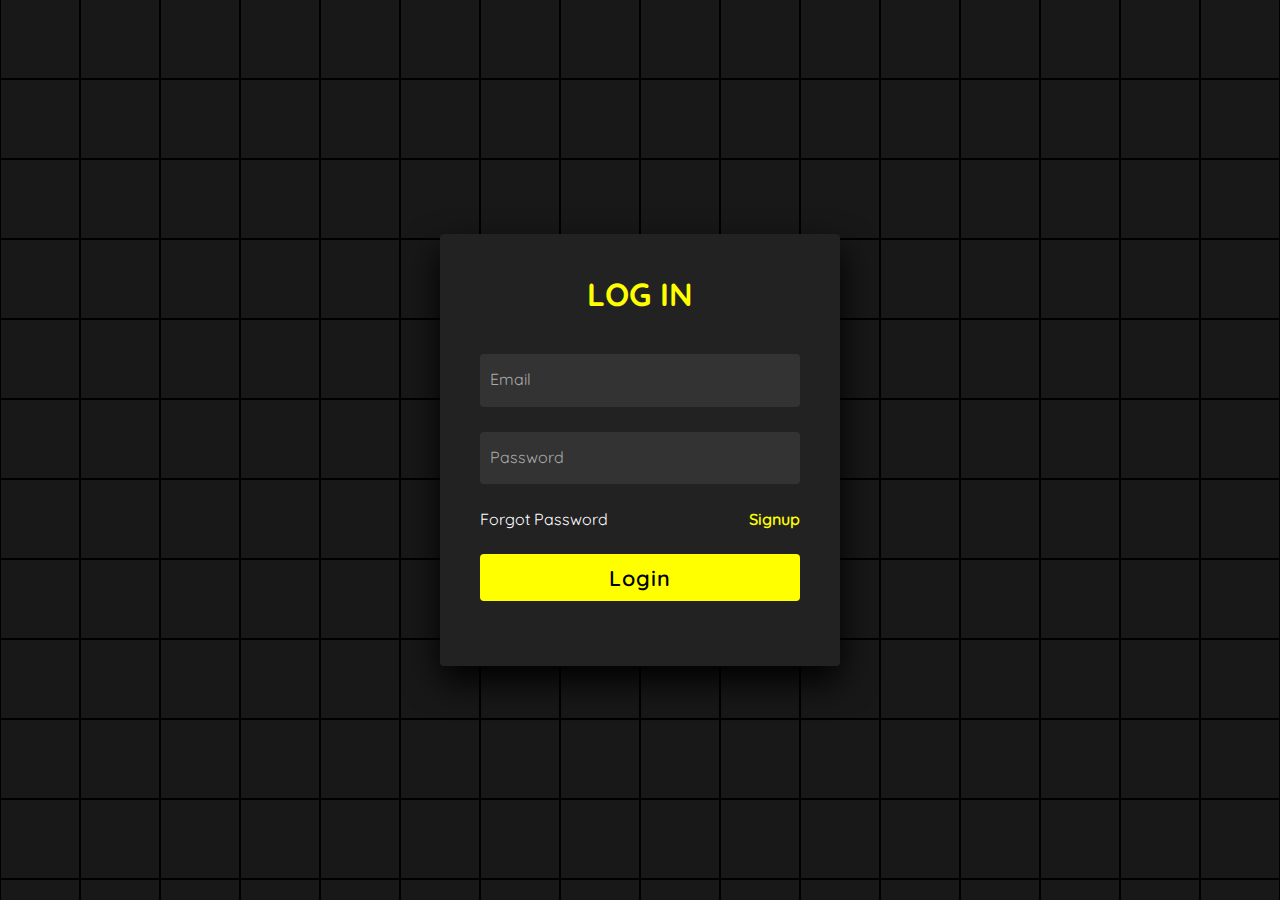
<file: login.html>
<!DOCTYPE html>
<html lang="en" >
<head>
  <meta charset="UTF-8">
  <title>Login Page</title>
  <link rel="stylesheet" href="login.css">

</head>
<body>
<section

    <span></span>
    <span></span>
    <span></span>
    <span></span>
    <span></span>
    <span></span>
    <span></span>
    <span></span>
    <span></span>
    <span></span>
    <span></span>
    <span></span>
    <span></span>
    <span></span>
    <span></span>
    <span></span>
    <span></span>
    <span></span>
    <span></span>
    <span></span>
    <span></span>
    <span></span>
    <span></span>
    <span></span>
    <span></span>
    <span></span>
    <span></span>
    <span></span>
    <span></span>
    <span></span>
    <span></span>
    <span></span>
    <span></span>
    <span></span>
    <span></span>
    <span></span>
    <span></span>
    <span></span>
    <span></span>
    <span></span>
    <span></span>
    <span></span>
    <span></span>
    <span></span>
    <span></span>
    <span></span>
    <span></span>
    <span></span>
    <span></span>
    <span></span>
    <span></span>
    <span></span>
    <span></span>
    <span></span>
    <span></span>
    <span></span>
    <span></span>
    <span></span>
    <span></span>
    <span></span>
    <span></span>
    <span></span>
    <span></span>
    <span></span>
    <span></span>
    <span></span>
    <span></span>
    <span></span>
    <span></span>
    <span></span>
    <span></span>
    <span></span>
    <span></span>
    <span></span>
    <span></span>
    <span></span>
    <span></span>
    <span></span>
    <span></span>
    <span></span>
    <span></span>
    <span></span>
    <span></span>
    <span></span>
    <span></span>
    <span></span>
    <span></span>
    <span></span>
    <span></span>
    <span></span>
    <span></span>
    <span></span>
    <span></span>
    <span></span>
    <span></span>
    <span></span>
    <span></span>
    <span></span>
    <span></span>
    <span></span>
    <span></span>
    <span></span>
    <span></span>
    <span></span>
    <span></span>
    <span></span>
    <span></span>
    <span></span>
    <span></span>
    <span></span>
    <span></span>
    <span></span>
    <span></span>
    <span></span>
    <span></span>
    <span></span>
    <span></span>
    <span></span>
    <span></span>
    <span></span>
    <span></span>
    <span></span>
    <span></span>
    <span></span>
    <span></span>
    <span></span>
    <span></span>
    <span></span>
    <span></span>
    <span></span>
    <span></span>
    <span></span>
    <span></span>
    <span></span>
    <span></span>
    <span></span>
    <span></span>
    <span></span>
    <span></span>
    <span></span>
    <span></span>
    <span></span>
    <span></span>
    <span></span>
    <span></span>
    <span></span>
    <span></span>
    <span></span>
    <span></span>
    <span></span>
    <span></span>
    <span></span>
    <span></span>
    <span></span>
    <span></span>
    <span></span>
    <span></span>
    <span></span>
    <span></span>
    <span></span>
    <span></span>
    <span></span>
    <span></span>
    <span></span>
    <span></span>
    <span></span>
    <span></span>
    <span></span>
    <span></span>
    <span></span>
    <span></span>
    <span></span>
    <span></span>
    <span></span>
    <span></span>
    <span></span>
    <span></span>
    <span></span>
    <span></span>
    <span></span>
    <span></span>
    <span></span>
    <span></span>
    <span></span>
    <span></span>
    <span></span>
    <span></span>
    <span></span>
    <span></span>
    <span></span>
    <span></span>
    <span></span>
    <span></span>
    <span></span>
    <span></span>
    <span></span>
    <span></span>
    <span></span>
    <span></span>
    <span></span>
    <span></span>
    <span></span>
    <span></span>
    <span></span>
    <span></span>
    <span></span>
    <span></span>
    <span></span>
    <span></span>
    <span></span>
    <span></span>
    <span></span>
    <span></span>
    <span></span>
    <span></span>
    <span></span>
    <span></span>
    <span></span>
    <span></span>
    <span></span>
    <span></span>
    <span></span>
    <span></span>
    <span></span>
    <span></span>
    <span></span>
    <span></span>
    <span></span>
    <span></span>
    <span></span>
    <span></span>
    <span></span>
    <span></span>
    <span></span>
    <span></span>
    <span></span>
    <span></span>
    <span></span>
    <span></span>
    <span></span>
    <span></span>
    <span></span>
    <span></span>
    <span></span>
    <span></span>
    <span></span>
    <span></span>
    <span></span>
    <span></span>
    <span></span>
    <span></span>
    <span></span>
    <span></span>
    <span></span>
    <span></span>
    <span></span>
    <span></span>
    <span></span>
    <span></span>
    <span></span>

    <div class="signin">
      <div class="content">
        <h2>Log In</h2>
        <div class="form">
          <div class="inputBox">
            <input type="email" id="email" required>
            <i>Email</i>
          </div>
          <div class="inputBox">
            <input type="password" id="password" required>
            <i>Password</i>
          </div>
          <div class="links">
            <a href="#">Forgot Password</a>
            <a href="#" onclick="signup()">Signup</a>
          </div>
          <div class="inputBox">
            <input type="submit" value="Login" onclick="validateLogin()">
          </div>
          <p id="error-message"></p>
        </div>
      </div>
    </div>
  </section>  

  <script>
    const validCredentials = {
      'goelkavi22@gmail.com': 'kavi1233',
      'kgc714258@gmail.com': 'kashish1233',
      'karuneshjain12@gmail.com': 'karunesh1233'
    };
  
    function validateLogin() {
      var email = document.getElementById('email').value;
      var password = document.getElementById('password').value;
  
      if (validCredentials[email] && validCredentials[email] === password) {
        window.location.href = 'map.html';
      } else {
        var errorMessage = document.getElementById('error-message');
        errorMessage.textContent = 'Sorry, invalid credentials. Please sign up.';
      }
    }
  
    function signup() {
      window.location.href = 'signup.html';
    }
  </script>
</body>
</html>
</file>
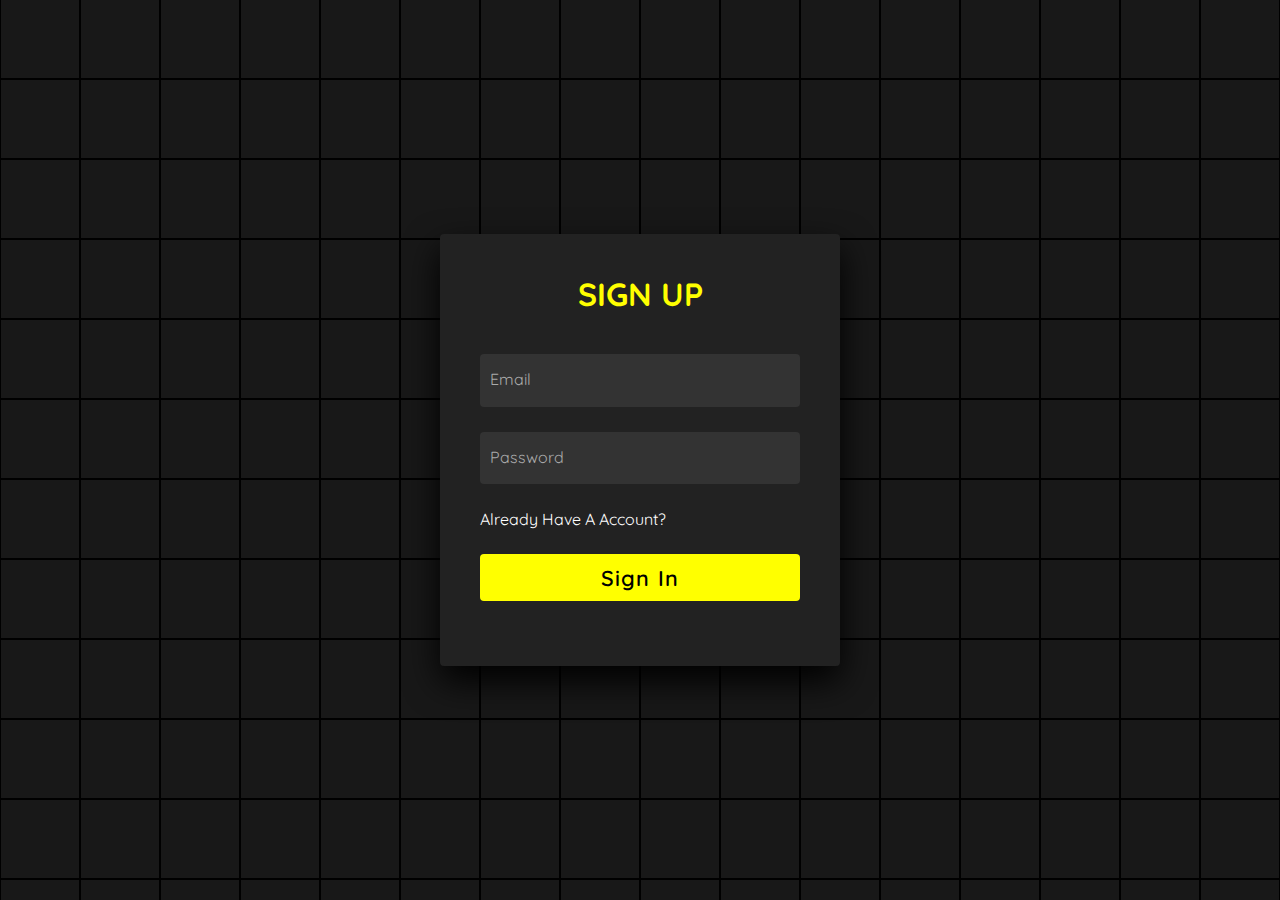
<file: signup.html>
<!DOCTYPE html>
<html lang="en" >
<head>
  <meta charset="UTF-8">
  <title>SignUp Page </title>
  <link rel="stylesheet" href="login.css">

</head>
<body>
<section>

    <span></span>
    <span></span>
    <span></span>
    <span></span>
    <span></span>
    <span></span>
    <span></span>
    <span></span>
    <span></span>
    <span></span>
    <span></span>
    <span></span>
    <span></span>
    <span></span>
    <span></span>
    <span></span>
    <span></span>
    <span></span>
    <span></span>
    <span></span>
    <span></span>
    <span></span>
    <span></span>
    <span></span>
    <span></span>
    <span></span>
    <span></span>
    <span></span>
    <span></span>
    <span></span>
    <span></span>
    <span></span>
    <span></span>
    <span></span>
    <span></span>
    <span></span>
    <span></span>
    <span></span>
    <span></span>
    <span></span>
    <span></span>
    <span></span>
    <span></span>
    <span></span>
    <span></span>
    <span></span>
    <span></span>
    <span></span>
    <span></span>
    <span></span>
    <span></span>
    <span></span>
    <span></span>
    <span></span>
    <span></span>
    <span></span>
    <span></span>
    <span></span>
    <span></span>
    <span></span>
    <span></span>
    <span></span>
    <span></span>
    <span></span>
    <span></span>
    <span></span>
    <span></span>
    <span></span>
    <span></span>
    <span></span>
    <span></span>
    <span></span>
    <span></span>
    <span></span>
    <span></span>
    <span></span>
    <span></span>
    <span></span>
    <span></span>
    <span></span>
    <span></span>
    <span></span>
    <span></span>
    <span></span>
    <span></span>
    <span></span>
    <span></span>
    <span></span>
    <span></span>
    <span></span>
    <span></span>
    <span></span>
    <span></span>
    <span></span>
    <span></span>
    <span></span>
    <span></span>
    <span></span>
    <span></span>
    <span></span>
    <span></span>
    <span></span>
    <span></span>
    <span></span>
    <span></span>
    <span></span>
    <span></span>
    <span></span>
    <span></span>
    <span></span>
    <span></span>
    <span></span>
    <span></span>
    <span></span>
    <span></span>
    <span></span>
    <span></span>
    <span></span>
    <span></span>
    <span></span>
    <span></span>
    <span></span>
    <span></span>
    <span></span>
    <span></span>
    <span></span>
    <span></span>
    <span></span>
    <span></span>
    <span></span>
    <span></span>
    <span></span>
    <span></span>
    <span></span>
    <span></span>
    <span></span>
    <span></span>
    <span></span>
    <span></span>
    <span></span>
    <span></span>
    <span></span>
    <span></span>
    <span></span>
    <span></span>
    <span></span>
    <span></span>
    <span></span>
    <span></span>
    <span></span>
    <span></span>
    <span></span>
    <span></span>
    <span></span>
    <span></span>
    <span></span>
    <span></span>
    <span></span>
    <span></span>
    <span></span>
    <span></span>
    <span></span>
    <span></span>
    <span></span>
    <span></span>
    <span></span>
    <span></span>
    <span></span>
    <span></span>
    <span></span>
    <span></span>
    <span></span>
    <span></span>
    <span></span>
    <span></span>
    <span></span>
    <span></span>
    <span></span>
    <span></span>
    <span></span>
    <span></span>
    <span></span>
    <span></span>
    <span></span>
    <span></span>
    <span></span>
    <span></span>
    <span></span>
    <span></span>
    <span></span>
    <span></span>
    <span></span>
    <span></span>
    <span></span>
    <span></span>
    <span></span>
    <span></span>
    <span></span>
    <span></span>
    <span></span>
    <span></span>
    <span></span>
    <span></span>
    <span></span>
    <span></span>
    <span></span>
    <span></span>
    <span></span>
    <span></span>
    <span></span>
    <span></span>
    <span></span>
    <span></span>
    <span></span>
    <span></span>
    <span></span>
    <span></span>
    <span></span>
    <span></span>
    <span></span>
    <span></span>
    <span></span>
    <span></span>
    <span></span>
    <span></span>
    <span></span>
    <span></span>
    <span></span>
    <span></span>
    <span></span>
    <span></span>
    <span></span>
    <span></span>
    <span></span>
    <span></span>
    <span></span>
    <span></span>
    <span></span>
    <span></span>
    <span></span>
    <span></span>
    <span></span>
    <span></span>
    <span></span>
    <span></span>
    <span></span>
    <span></span>
    <span></span>
    <span></span>
    <span></span>
    <span></span>
    <span></span>
    <span></span>
    <span></span>
    <span></span>
    <span></span>
    <span></span>
    <span></span>
    <span></span>
    <span></span>

    <div class="signin">
      <div class="content">
        <h2>Sign Up</h2>
        <div class="form">
          <div class="inputBox">
            <input type="email" id="email" required>
            <i>Email</i>
          </div>
          <div class="inputBox">
            <input type="password" id="password" required>
            <i>Password</i>
          </div>
          <div class="links">
            <a href="#" onclick="signup()">Already Have A Account?</a>
          </div>
          <div class="inputBox">
            <input type="submit" value="Sign In" >
          </div>
          <p id="error-message"></p>
        </div>
      </div>
    </div>
  </section>  

  <script>
    function validateSignUp() {
    var email = document.getElementById('email').value;
    var password = document.getElementById('password').value;

    if (isValidEmail(email) && isValidPassword(password)) {
      storeCredentials(email, password);
      window.location.href = 'login.html'; 
    } else {
      displayErrorMessage('Invalid email or password. Please check the requirements.');
    }
  }

  function isValidEmail(email) {
    const emailRegex = /^[a-z0-9._%+-]+@gmail\.com$/;
    return emailRegex.test(email);
  }

  function isValidPassword(password) {
    return password.length >= 6;
  }

  function displayErrorMessage(message) {
    var errorMessage = document.getElementById('error-message');
    errorMessage.textContent = message;
  }
   
    function signup() {
      window.location.href = 'login.html';
    }
  </script>
</body>
</html>
</file>
<file: login.css>
@import url('https://fonts.googleapis.com/css2?family=Quicksand:wght@300;400;500;600;700&display=swap');
*
{
	margin: 0;
	padding: 0;
	box-sizing: border-box;
	font-family: 'Quicksand', sans-serif;
}
body 
{
	display: flex;
	justify-content: center;
	align-items: center;
	min-height: 100vh;
	background: #000;
}
section 
{
	position: absolute;
	width: 100vw;
	height: 100vh;
	display: flex;
	justify-content: center;
	align-items: center;
	gap: 2px;
	flex-wrap: wrap;
	overflow: hidden;
}
section::before 
{
	content: '';
	position: absolute;
	width: 100%;
	height: 100%;
	background: linear-gradient(#000,yellow#000);
	animation: animate 5s linear infinite;
}
@keyframes animate 
{
	0%
	{
		transform: translateY(-100%);
	}
	100%
	{
		transform: translateY(100%);
	}
}
section span 
{
	position: relative;
	display: block;
	width: calc(6.25vw - 2px);
	height: calc(6.25vw - 2px);
	background: #181818;
	z-index: 2;
	transition: 1.5s;
}
section span:hover 
{
	background: yellow;
	transition: 0s;
}

section .signin
{
	position: absolute;
	width: 400px;
  background: #222;  
	z-index: 1000;
	display: flex;
	justify-content: center;
	align-items: center;
	padding: 40px;
	border-radius: 4px;
	box-shadow: 0 15px 35px rgba(0,0,0,9);
}
section .signin .content 
{
	position: relative;
	width: 100%;
	display: flex;
	justify-content: center;
	align-items: center;
	flex-direction: column;
	gap: 40px;
}
section .signin .content h2 
{
	font-size: 2em;
	color: yellow;
	text-transform: uppercase;
}
section .signin .content .form 
{
	width: 100%;
	display: flex;
	flex-direction: column;
	gap: 25px;
}
section .signin .content .form .inputBox
{
	position: relative;
	width: 100%;
}
section .signin .content .form .inputBox input 
{
	position: relative;
	width: 100%;
	background: #333;
	border: none;
	outline: none;
	padding: 25px 10px 7.5px;
	border-radius: 4px;
	color: #fff;
	font-weight: 500;
	font-size: 1em;
}
section .signin .content .form .inputBox i 
{
	position: absolute;
	left: 0;
	padding: 15px 10px;
	font-style: normal;
	color: #aaa;
	transition: 0.5s;
	pointer-events: none;
}
.signin .content .form .inputBox input:focus ~ i,
.signin .content .form .inputBox input:valid ~ i
{
	transform: translateY(-7.5px);
	font-size: 0.8em;
	color: #fff;
}
.signin .content .form .links 
{
	position: relative;
	width: 100%;
	display: flex;
	justify-content: space-between;
}
.signin .content .form .links a 
{
	color: #fff;
	text-decoration: none;
}
.signin .content .form .links a:nth-child(2)
{
	color: yellow;
	font-weight: 600;
}
.signin .content .form .inputBox input[type="submit"]
{
	padding: 10px;
	background: yellow;
	color: #000;
	font-weight: 600;
	font-size: 1.35em;
	letter-spacing: 0.05em;
	cursor: pointer;
}
input[type="submit"]:active
{
	opacity: 0.6;
}
@media (max-width: 900px)
{
	section span 
	{
		width: calc(10vw - 2px);
		height: calc(10vw - 2px);
	}
}
@media (max-width: 600px)
{
	section span 
	{
		width: calc(20vw - 2px);
		height: calc(20vw - 2px);
	}
}
</file>
